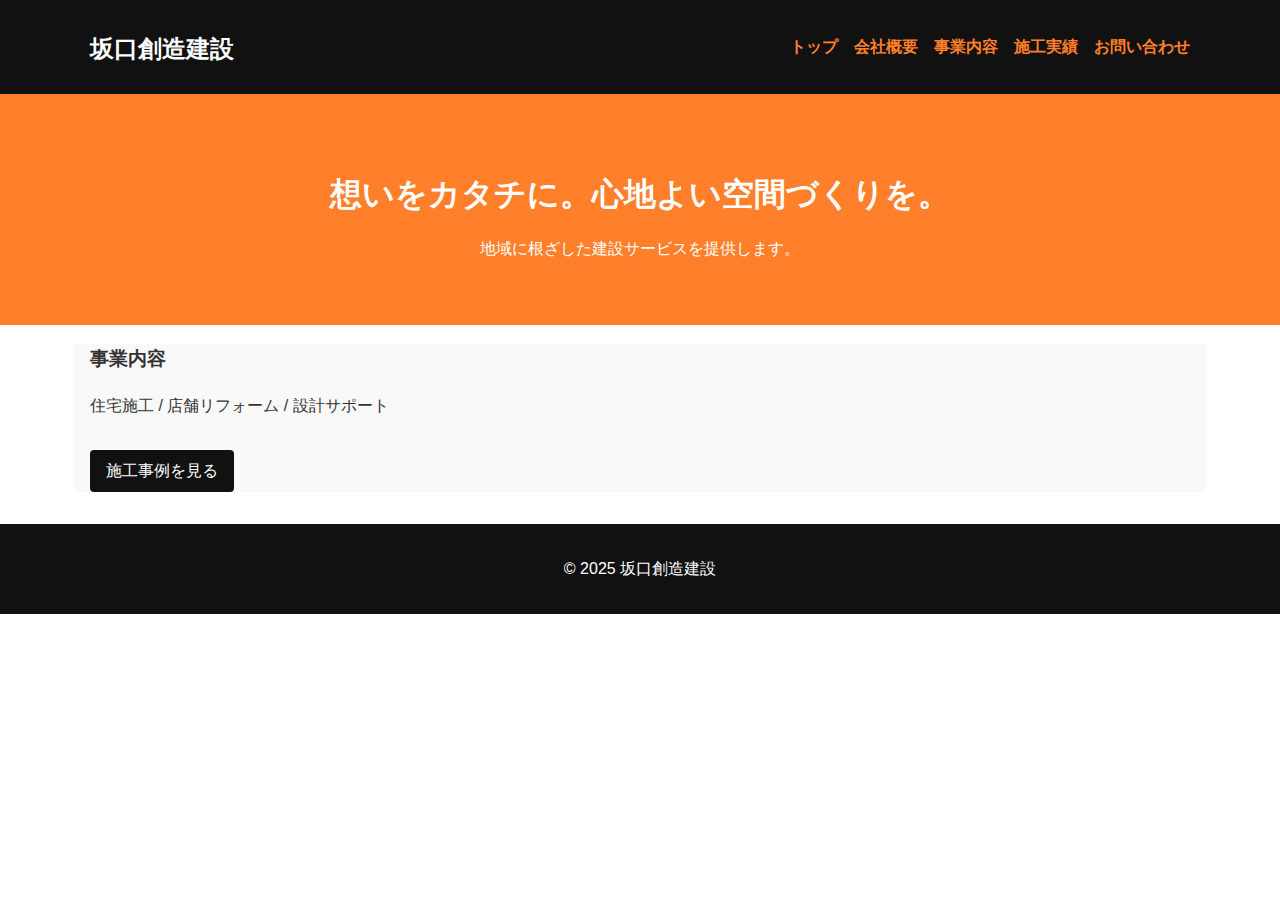
<file: index.html>
<!DOCTYPE html>
<html lang="ja">
<head>
  <meta charset="UTF-8">
  <title>坂口創造建設 - ホーム</title>
  <link rel="stylesheet" href="style.css">
</head>
<body>
    <!-- ページ更新確認 -->

    <header class="site-header">
        <div class="wrapper">
          <h1 class="logo"><a href="index.html">坂口創造建設</a></h1>
          <nav>
            <ul class="nav-list">
              <li><a href="index.html">トップ</a></li>
              <li><a href="about.html">会社概要</a></li>
              <li><a href="services.html">事業内容</a></li>
              <li><a href="works.html">施工実績</a></li>
              <li><a href="contact.html">お問い合わせ</a></li>
            </ul>
          </nav>
        </div>
    </header>

  <section class="hero">
    <h2>想いをカタチに。心地よい空間づくりを。</h2>
    <p>地域に根ざした建設サービスを提供します。</p>
  </section>

  <section class="services">
    <h3>事業内容</h3>
    <p>住宅施工 / 店舗リフォーム / 設計サポート</p>
    <a href="works.html">施工事例を見る</a>
  </section>

  <footer>
    <p>&copy; 2025 坂口創造建設</p>
  </footer>
</body>
</html>
</file>
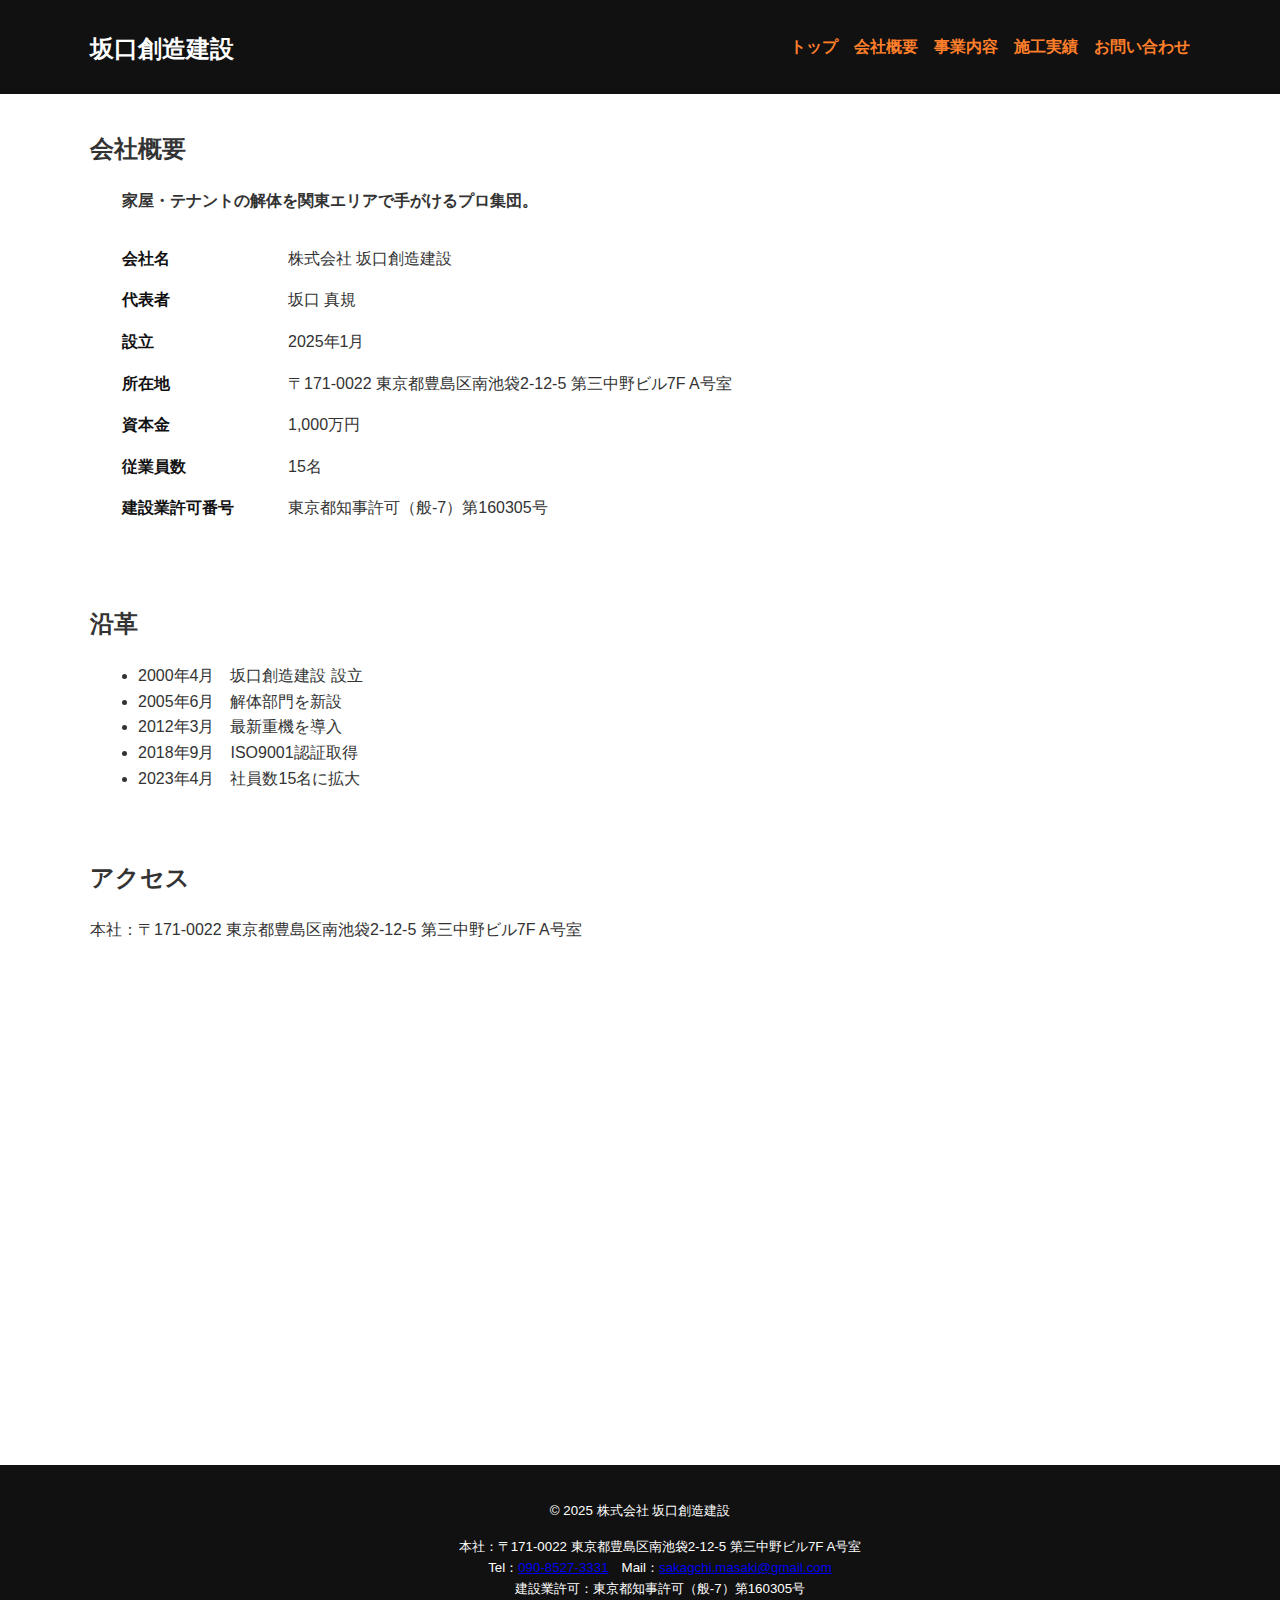
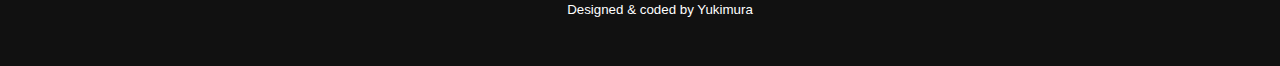
<file: about.html>
<!-- src/about.html -->
<!DOCTYPE html>
<html lang="ja">
<head>
  <meta charset="UTF-8" />
  <meta name="viewport" content="width=device-width,initial-scale=1" />
  <title>坂口創造建設｜会社概要</title>
  <link rel="stylesheet" href="style.css">
</head>
<body>
  <!-- ヘッダー -->
  <header class="site-header">
    <div class="wrapper">
      <h1 class="logo"><a href="index.html">坂口創造建設</a></h1>
      <nav>
        <ul class="nav-list">
          <li><a href="index.html">トップ</a></li>
          <li><a href="about.html">会社概要</a></li>
          <li><a href="services.html">事業内容</a></li>
          <li><a href="works.html">施工実績</a></li>
          <li><a href="contact.html">お問い合わせ</a></li>
        </ul>
      </nav>
    </div>
  </header>

  <!-- メイン -->
  <main>
    <!-- 会社概要セクション -->
    <section class="company-overview wrapper">
      <h2>会社概要</h2>
      <strong style="padding-left: 2rem;">家屋・テナントの解体を関東エリアで手がけるプロ集団。</strong>
      <dl class="company-data">
        <dt>会社名</dt>
        <dd>株式会社 坂口創造建設</dd>
        <dt>代表者</dt>
        <dd>坂口 真規</dd>
        <dt>設立</dt>
        <dd>2025年1月</dd>
        <dt>所在地</dt>
        <dd>〒171-0022 東京都豊島区南池袋2-12-5 第三中野ビル7F A号室</dd>
        <dt>資本金</dt>
        <dd>1,000万円</dd>
        <dt>従業員数</dt>
        <dd>15名</dd>
        <dt>建設業許可番号</dt>
        <dd>東京都知事許可（般-7）第160305号</dd>
      </dl>
      <!-- <figure>
        <img src="images/company-photo.jpg" alt="会社外観写真" />
        <figcaption>本社外観</figcaption>
      </figure> -->
    </section>

    <!-- 沿革セクション -->
    <section class="history wrapper">
      <h2>沿革</h2>
      <ul style="padding-left: 3rem">
        <li>2000年4月　坂口創造建設 設立</li>
        <li>2005年6月　解体部門を新設</li>
        <li>2012年3月　最新重機を導入</li>
        <li>2018年9月　ISO9001認証取得</li>
        <li>2023年4月　社員数15名に拡大</li>
      </ul>
    </section>

    <!-- アクセスセクション -->
    <section class="access wrapper">
      <h2>アクセス</h2>
      <p>本社：〒171-0022 東京都豊島区南池袋2-12-5 第三中野ビル7F A号室</p>
      <div class="map">
        <!-- Google Maps埋め込み例 -->
        <iframe loading="lazy" src="https://www.google.com/maps/embed?pb=!1m18!1m12!1m3!1d3239.0091334371737!2d139.7134984!3d35.7259939!2m3!1f0!2f0!3f0!3m2!1i1024!2i768!4f13.1!3m3!1m2!1s0x60188d69a4aa3b77%3A0x26c526aace5f6718!2z44CSMTcxLTAwMjIg5p2x5Lqs6YO96LGK5bO25Yy65Y2X5rGg6KKL77yS5LiB55uu77yR77yS4oiS77yVIOesrO-8k-S4remHjuODk-ODqw!5e0!3m2!1sja!2sjp!4v1751428084967!5m2!1sja!2sjp" width="600" height="450" style="border:0;" allowfullscreen="" loading="lazy" referrerpolicy="no-referrer-when-downgrade"></iframe>
      </div>
    </section>
  </main>

  <!-- フッター -->
  <footer>
    <div class="wrapper">
      <small>&copy; 2025 株式会社 坂口創造建設
      <ul class="footer-list">
        <li>本社：〒171-0022 東京都豊島区南池袋2-12-5 第三中野ビル7F A号室</li>
        <li>Tel：<a href="tel:09085273331">090-8527-3331</a>　Mail：<a href="mailto:sakagchi.masaki@gmail.com">sakagchi.masaki@gmail.com</a></li>
        <li>建設業許可：東京都知事許可（般-7）第160305号</li>
        <li>Designed & coded by Yukimura</li>
      </ul></small>
    </div>
  </footer>
</body>
</html>
</file>
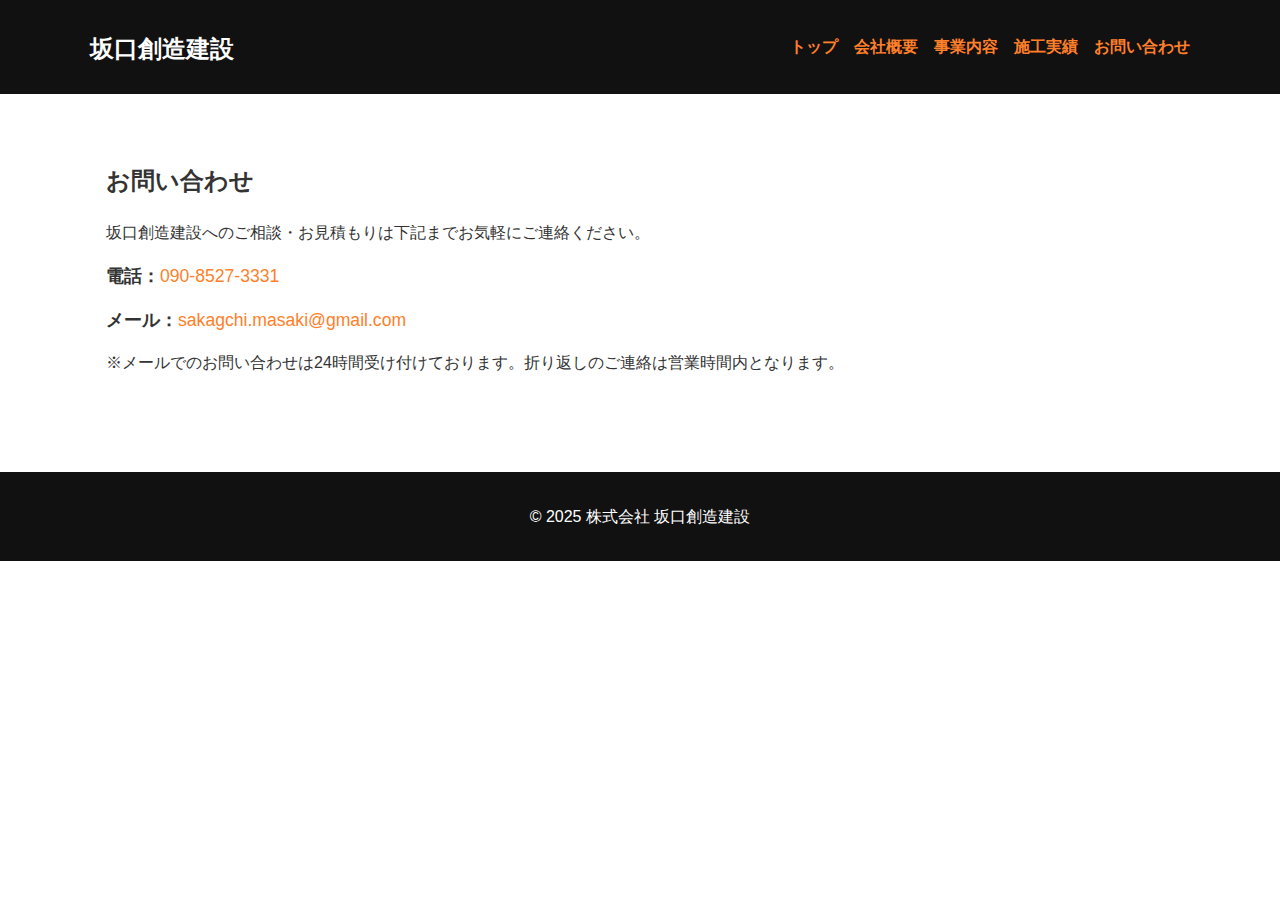
<file: contact.html>
<!DOCTYPE html>
<html lang="ja">
<head>
  <meta charset="UTF-8">
  <title>お問い合わせ - 坂口創造建設</title>
  <link rel="stylesheet" href="style.css">
</head>
<body>
  <header class="site-header">
    <div class="wrapper">
      <h1 class="logo"><a href="index.html">坂口創造建設</a></h1>
      <nav>
        <ul class="nav-list">
          <li><a href="index.html">トップ</a></li>
          <li><a href="about.html">会社概要</a></li>
          <li><a href="services.html">事業内容</a></li>
          <li><a href="works.html">施工実績</a></li>
          <li><a href="contact.html">お問い合わせ</a></li>
        </ul>
      </nav>
    </div>
  </header>

  <main>
    <div class="wrapper">
      <section class="contact">
        <h2>お問い合わせ</h2>
        <p>坂口創造建設へのご相談・お見積もりは下記までお気軽にご連絡ください。</p>

        <ul>
          <li><strong>電話：</strong><a href="tel:09085273331">090-8527-3331</a></li>
          <li><strong>メール：</strong><a href="mailto:sakagchi.masaki@gmail.com">sakagchi.masaki@gmail.com</a></li>
        </ul>

        <p>※メールでのお問い合わせは24時間受け付けております。折り返しのご連絡は営業時間内となります。</p>
      </section>
    </div>
  </main>

  <footer>
    <p>&copy; 2025 株式会社 坂口創造建設</p>
  </footer>
</body>
</html>
</file>
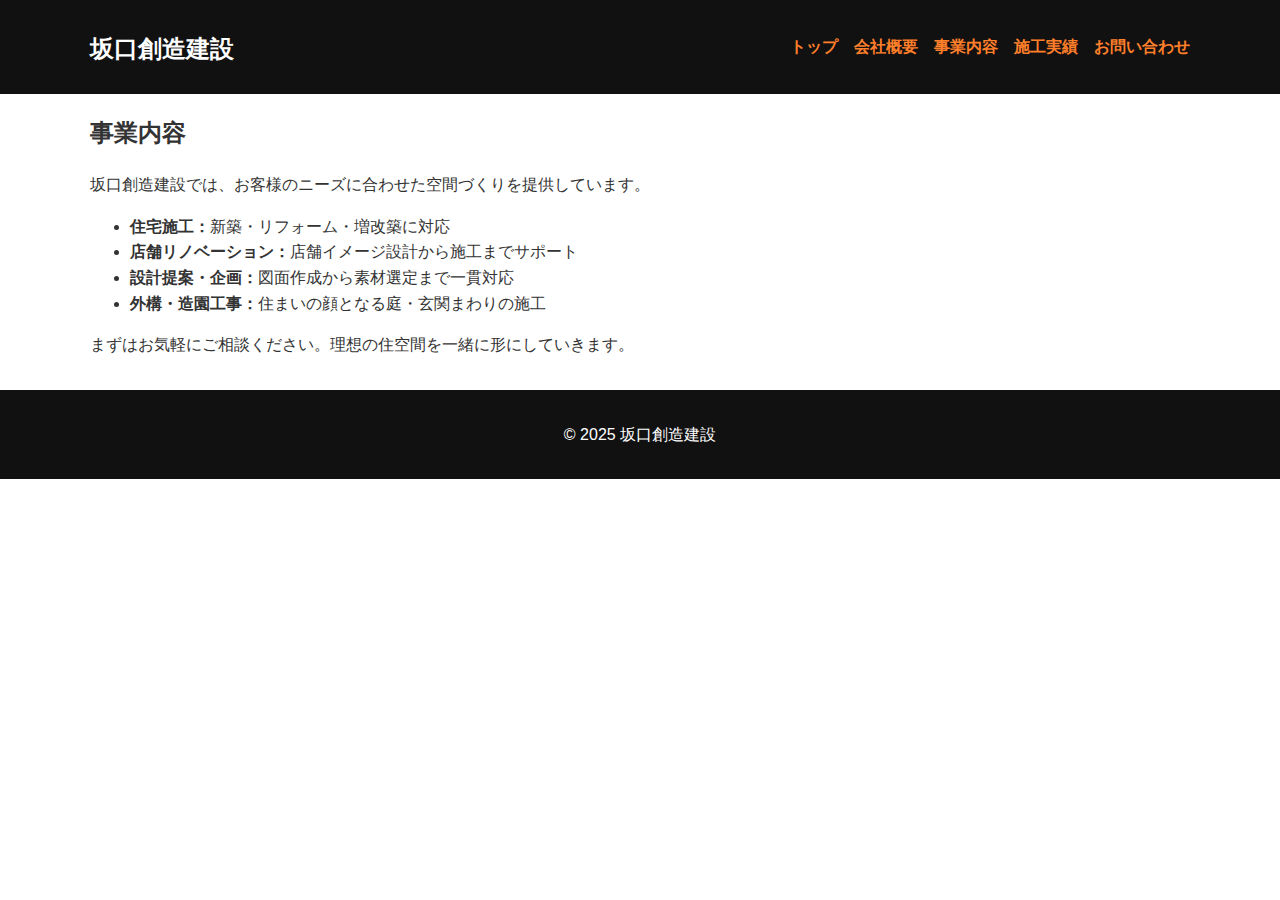
<file: services.html>
<!DOCTYPE html>
<html lang="ja">
<head>
  <meta charset="UTF-8">
  <title>事業内容 - 坂口創造建設</title>
  <link rel="stylesheet" href="style.css">
</head>
<body>
  <header class="site-header">
    <div class="wrapper">
      <h1 class="logo"><a href="index.html">坂口創造建設</a></h1>
      <nav>
        <ul class="nav-list">
          <li><a href="index.html">トップ</a></li>
          <li><a href="about.html">会社概要</a></li>
          <li><a href="services.html">事業内容</a></li>
          <li><a href="works.html">施工実績</a></li>
          <li><a href="contact.html">お問い合わせ</a></li>
        </ul>
      </nav>
    </div>
  </header>

  <main>
    <section class="service">
      <h2>事業内容</h2>
      <p>坂口創造建設では、お客様のニーズに合わせた空間づくりを提供しています。</p>

      <ul>
        <li><strong>住宅施工：</strong>新築・リフォーム・増改築に対応</li>
        <li><strong>店舗リノベーション：</strong>店舗イメージ設計から施工までサポート</li>
        <li><strong>設計提案・企画：</strong>図面作成から素材選定まで一貫対応</li>
        <li><strong>外構・造園工事：</strong>住まいの顔となる庭・玄関まわりの施工</li>
      </ul>

      <p>まずはお気軽にご相談ください。理想の住空間を一緒に形にしていきます。</p>
    </section>
  </main>

  <footer>
    <p>&copy; 2025 坂口創造建設</p>
  </footer>
</body>
</html>
</file>
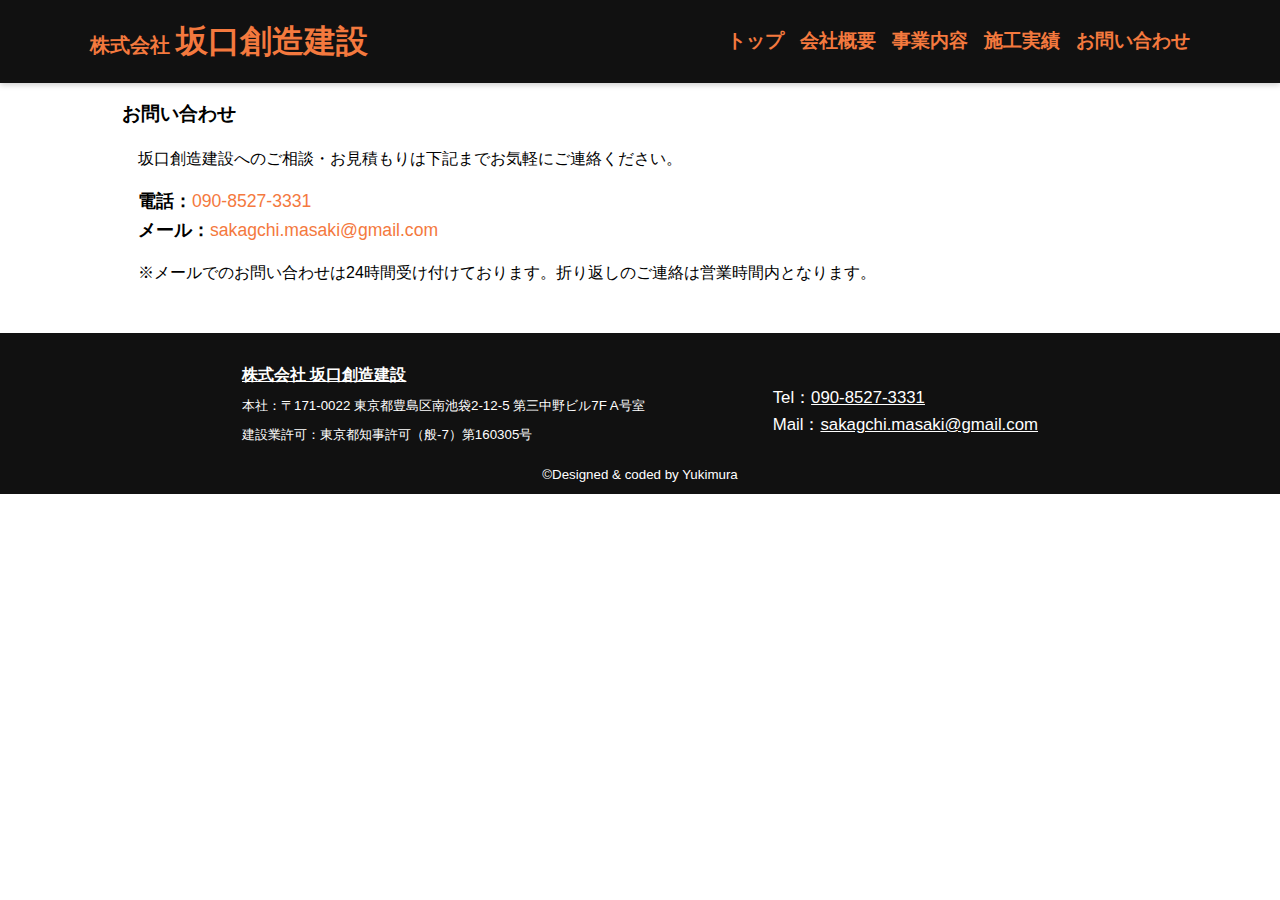
<file: docs/contact.html>
<!DOCTYPE html>
<html lang="ja">
<head>
  <meta charset="UTF-8">
  <meta name="viewport" content="width=device-width, initial-scale=1.0">
  <title>お問い合わせ - 坂口創造建設</title>
  <link rel="stylesheet" href="style.css">
  <script src="script.js" defer></script>
</head>
<body>
    <!-- header -->
    <header class="site-header">
      <div class="wrapper">
        <h1 class="logo"><a href="index.html"><small>株式会社 </small><span>坂口創造建設</span></a></h1>
        <nav class="main-nav">
          <button class="nav-toggle" aria-label="メニュー切替">☰</button>
          <ul class="nav-list">
            <li><a href="index.html">トップ</a></li>
            <li><a href="about.html">会社概要</a></li>
            <li><a href="services.html">事業内容</a></li>
            <li><a href="works.html">施工実績</a></li>
            <li><a href="contact.html">お問い合わせ</a></li>
          </ul>
        </nav>
      </div>
    </header>

  <main>
    <div class="wrapper">
      <h2 class="area-title">お問い合わせ</h2>
      <section class="contact">
        <p>坂口創造建設へのご相談・お見積もりは下記までお気軽にご連絡ください。</p>
        <ul>
          <li><strong>電話：</strong><a href="tel:09085273331">090-8527-3331</a></li>
          <li><strong>メール：</strong><a href="mailto:sakagchi.masaki@gmail.com">sakagchi.masaki@gmail.com</a></li>
        </ul>

        <p>※メールでのお問い合わせは24時間受け付けております。折り返しのご連絡は営業時間内となります。</p>
      </section>
    </div>
  </main>

  <footer>
    <div class="wrapper">
      <small>
        <div class="footer-contents">
          <section class="footer-list">
            <a href="index.html"><strong>株式会社 坂口創造建設</strong></a>
            <p>本社：〒171-0022 東京都豊島区南池袋2-12-5 第三中野ビル7F A号室</p>
            <p>建設業許可：東京都知事許可（般-7）第160305号</p>
          </section>
          <section class="contact-brock">
            <p>Tel：<a href="tel:09085273331">090-8527-3331</a></p>
            <p>Mail：<a href="mailto:sakagchi.masaki@gmail.com">sakagchi.masaki@gmail.com</a></p>
          </section>
        </div>
        <p class="credit">&copy;Designed & coded by Yukimura</p>
      </small>
    </div>
  </footer>
</body>
</html>
</file>
<file: style.css>
/* 全体のリセットと基本スタイル */
body {
    margin: 0;
    font-family: 'Segoe UI', 'Helvetica Neue', sans-serif;
    background-color: #fff;
    color: #333;
    line-height: 1.6;
  }
  
  /* ヘッダー */
  header {
    background-color: #111;
    color: #fff;
    padding: 1rem;
  }
  
  header h1 {
    margin: 0;
    font-size: 1.8rem;
  }
  
  /* ラッパーのレイアウト設定 */
  .wrapper {
    max-width: 1100px;
    margin: 0 auto;
    padding: 1rem;
  }
  
  .site-header .wrapper {
    display: flex;
    align-items: center;
    justify-content: space-between;
    max-width: 1100px;
    margin: 0 auto;
    padding: 0.5rem 1rem;
  }

  /* ロゴ部分 */
  .logo a {
    color: #fff;
    text-decoration: none;
    font-size: 1.5rem;
    font-weight: bold;
  }

  /* ナビゲーションリストの右寄せ */
  .nav-list {
    display: flex;
    gap: 1rem;
    margin: 0;
    padding: 0;
    list-style: none;
  }

  .nav-list li a {
    color: #ff7f2a;
    text-decoration: none;
    font-weight: bold;
  }

  .nav-list li a:hover {
    text-decoration: underline;
  }

  .services {
    background-color: #f9f9f9;
    padding: 2rem 0;
  }
  
  /* services直下のテキスト要素に幅制限+中央寄せ */
  .services, .project, .service{
    max-width: 1100px;
    margin: 0 auto;
    padding: 0 1rem;
  }
  
  /* Heroセクション */
  .hero {
    background-color: #ff7f2a;
    color: #fff;
    padding: 3rem 1rem;
    text-align: center;
  }
  
  .hero h2 {
    font-size: 2rem;
    margin-bottom: 0.5rem;
  }

  @media screen and (max-width: 600px) {
    .company-data {
      grid-template-columns: 1fr;
    }
  
    .company-data dt {
      margin-top: 1rem;
    }
  }

  .company-data {
    display: grid;
    grid-template-columns: 150px 1fr;  /* 項目名と内容を2列で */
    row-gap: 1rem;
    column-gap: 1rem;
    margin: 2rem 0;
    padding-left: 2rem;
  }
  
  .company-data dt {
    font-weight: bold;
    color: #111;
  }
  
  .company-data dd {
    margin: 0;  /* デフォルトの左インデントを消す */
  }
  
  /* 事業紹介など */
  section {
    padding: 2rem 1rem;
  }
  
  .services {
    background-color: #f9f9f9;
  }
  
  .services a {
    display: inline-block;
    margin-top: 1rem;
    padding: 0.5rem 1rem;
    background-color: #111;
    color: #fff;
    text-decoration: none;
    border-radius: 4px;
  }
  
  .services a:hover {
    background-color: #333;
  }
  
  /* 施工事例（works.html）用 */
  .project {
    margin-bottom: 2rem;
  }
  
  .project img {
    width: 100%;
    max-width: 500px;
    border-radius: 8px;
    box-shadow: 0 2px 6px rgba(0,0,0,0.2);
  }

  .contact ul {
    list-style: none;
    padding: 0;
  }
  
  .contact li {
    margin-bottom: 1rem;
    font-size: 1.1rem;
  }
  
  .contact a {
    color: #ff7f2a;
    text-decoration: none;
  }
  
  .contact a:hover {
    text-decoration: underline;
  }
  
  /* フッター */
  footer {
    background-color: #111;
    color: #fff;
    text-align: center;
    padding: 1rem;
    margin-top: 2rem;
  }

  .footer-list {
    list-style: none;
  }
</file>
<file: docs/style.css>
/* 全体のリセットと基本スタイル */
:root {
  --orange: #f4793e;
  --black: #111;
  --white: #fff;
}

body {
    margin: 0;
    font-family: 'Segoe UI', 'Helvetica Neue', sans-serif;
    background-color: #fff;
    color: #000;
    line-height: 1.6;
  }

  a {
    color: inherit;
    text-decoration: underline; /* リンクらしさを残す */
  }
  
  a:hover {
    opacity: 0.8;               /* 色はそのまま、少し薄くしてアクション感 */
  }
  
  /* ヘッダー */
  header {
    position: sticky;
    top: 0;
    z-index: 1000; /* 他の要素より前面に出す */  
    box-shadow: 0 2px 6px rgba(0,0,0,0.2);
    background-color: #111;
    color: var(--orange);
    padding: 1rem;
  }
  
  header .logo {
    margin: 0;
    font-size: 2rem;
    flex-shrink: 1;          /* 縮んでもいいよって許可 */
    min-width: 80px;         /* 最小サイズは設定する！ */
  }

  .logo, span {
    font-size: 2rem;
  }
  .logo a small,
  .logo a span {
    color: var(--orange);
    }
  .logo {
    white-space: nowrap;
    display: inline-block; /* or flex */
  }
  
  /* ラッパーのレイアウト設定 */
  .wrapper {
    max-width: 1100px;
    margin: 0 auto;
    padding: 0;
  }
  
  .site-header .wrapper {
    display: flex;
    flex-wrap: nowrap;      /* 強制的に横並び維持 */
    align-items: center;
    justify-content: space-between;
    min-width: 0;           /* 子要素が縮むのを妨げない */
  }

  /* ロゴ部分 */
  .logo a {
    text-decoration: none;
    font-size: 1.5rem;
    font-weight: bold;
  }

  /* ナビゲーションリストの右寄せ */
  .nav-list {
    display: flex;
    white-space: nowrap;
    gap: 1rem;
    margin: 0;
    padding: 0;
    list-style: none;
    flex-shrink: 1;
  }

  .nav-list li a {
    color: var(--orange);
    text-decoration: none;
    font-weight: bold;
    font-size: 1.2rem;
  }

  .nav-list li a:hover {
    text-decoration: underline;
  }

  .nav-toggle {
    display: none; /* ← PCサイズで非表示にする */
  }
  
  .map {
    width: 80%;
    aspect-ratio: 1 / 1; /* ← 幅と高さを同じにする */
    object-fit: cover;   /* はみ出た部分をトリミング（必要なら） */
  }

  .about-content{
    padding-left: 10rem;
    margin-left: 5rem;
  }

  .history {
    padding: 0 2rem;
  }
  
  .company-overview {
    padding: 0 1rem;
  }
  .company-data {
    margin-left: 0;
    padding-left: 2rem !important;
  }

  .access {
    padding: 0 2rem;
  }


  @media screen and (max-width: 800px) {
    .site-header {
      height: fit-content;
      padding: 0 1rem;
      position: relative; /* ← これが重要！ */
      position: sticky;
      top: 0;
      z-index: 1000;    
    }

    .logo {
      display: inline-block;
      transform: scale(0.6);
      transform-origin: left center;
    }
    
    .nav-list {
      font-size: 0.7rem !important;
      flex-direction: column;
      gap: 0.5rem;
      padding: 1rem;
      position: absolute;
      top: 100%; /* ヘッダーの真下に表示 */
      right: 0;
      background-color: #111; /* 必要なら背景追加 */
      width: auto;
      max-height: 0;
      overflow: hidden;
      opacity: 0;
      pointer-events: none;
      transition: max-height 0.3s ease, opacity 0.3s ease;
    }  
  
    .nav-toggle {
      display: flex;
      font-size: 1.5rem;
      background: none;
      border: none;
      color: var(--orange);
      margin-left: auto;
    }
  
    .main-nav {
      position: relative;
    }
    .main-nav.open .nav-list {
      max-height: 500px; /* 十分な高さに設定（必要なら大きめで） */
      opacity: 1;
      pointer-events: auto;
      transform: translateY(0);
      transition-delay: 0s; /* visibilityを即表示 */
    }
  
    .map {
      width: 100%;
    }
    
    .top-image {
      margin: 0.5rem 1rem !important;
    }

    footer {
      margin-top: 1rem;
    }
    .footer-list, .contact-brock {
      margin: 0;
    }
    
    .footer-contents {
      gap: 0 !important;
    }
    
    .contact-brock {
      padding-top: 3;
    }
    
  }
  
  @media screen and (max-width: 600px) {
    .footer-list {
      line-height: 1 !important;
    }
    
    .contact-brock {
      padding-top: 0;
      margin: 0 !important;      
    }

    .about-content {
      font-size: 80%;
    }
  
    .company-data {
      column-gap: 0 !important;
    }
  }

  .services {
    /* background-color: #f9f9f9; */
    padding: 2rem 0;
  }
  
  /* services直下のテキスト要素に幅制限+中央寄せ */
  .services, .project, .service, .about-content {
    max-width: 1100px;
    margin: 0 auto;
    padding: 0 1rem;
  }
  
  /* Heroセクション */
  .hero {
    background-color: var(--orange);
    color: #fff;
    padding: 1rem 1rem;
    text-align: center;
    max-width: 100%;
    height: auto;
    font-size: clamp(0.5rem, 3vw, 1.2rem);
  }
  
  .hero h2 {
    margin-bottom: 0;
  }

  .top-image {
    text-align: center;
    margin: 0.2rem 12rem; /* 上下の余白はお好みで */
    overflow: hidden;
    position: relative;
    max-width: 100%;
    aspect-ratio: 4 / 3;
  }
  
  .slideshow {
    position: relative;
    height: 100%;
  }
  
  .slide {
    position: absolute;
    top: 0; left: 0;
    width: 100%;
    aspect-ratio: 4 / 3;
    object-fit: cover;
    opacity: 0;
    transition: opacity 1s ease;
    z-index: 0;
  }

  .slide.active {
    opacity: 1;
    z-index: 1;
  }

  .company-data {
    display: grid;
    grid-template-columns: 8rem 1fr;  /* 項目名と内容を2列で */
    row-gap: 1rem;
    column-gap: 1rem;
    margin: 2rem 0;
    padding-left: 2rem;
  }
  
  .company-data dt {
    font-weight: bold;
  }
  
  .company-data dd {
    margin: 0;  /* デフォルトの左インデントを消す */
  }
  
  /* 事業紹介など */
  section {
    padding: 2rem 1rem;
  }

  .services {
    padding: 0 2rem;
  }

  .service ul {
    padding-left: 1rem;
  }

  .service img {
    max-width: 100%;
  }
  
  .services a {
    display: inline-block;
    background-color: var(--orange);
    margin-top: 1rem;
    padding: 0.5rem 1rem;
    text-decoration: none;
    border-radius: 4px;
  }
  
  .services a:hover {
    background-color: #333;
  }

  /* 事業内容（services.html）用 */
  .service {
    padding: 0 3rem 1rem 3rem;
  }
  
  /* 施工事例（works.html）用 */
  .area-title {
    margin-left: 2rem;
    font-size: 1.2rem;
  }

  .project-area {
    padding: 0 3rem;
    display: flex;
    flex-wrap: wrap;
    gap: 1rem 0rem;
  }

  .project {
    flex: 1 1 calc(50% - 1rem);
    box-sizing: border-box;
    margin-bottom: 2rem;
    max-width: 600px;
  }
  
  .project img {
    width: 100%;
    height: auto;
    border-radius: 8px;
    object-fit: cover;
    box-shadow: 2px 4px 10px rgba(0,0,0,0.2);
  }

  @media screen and (max-width: 600px) {
    .project {
      flex: 1 1 100%;
      padding: 0;
      margin: 0;
    }

    .area-title h2 {
      font-size: 130%;
      margin-bottom: 0;
    }

    .project-area {
      font-size: 90%;
    }
    .contact ul li{
      font-size: 100%;
    }
  }

  /* お問い合わせ(contact.html)用 */
  .contact {
    padding: 0 3rem 1rem 3rem;
  }

  .contact ul {
    list-style: none;
    padding: 0;
  }
  
  .contact li {
    font-size: 1.1rem;
  }
  
  .contact a {
    color: var(--orange);
    text-decoration: none;
  }
  
  .contact a:hover {
    text-decoration: underline;
  }
  
  /* フッター */
  footer {
    background-color: #111;
    color: #fff;
    /* text-align: center; */
    padding: 0rem;
    margin-top: 1rem;
    display: flex;
  }


  .footer-contents {
    display: flex;
    justify-content: space-between; /* 両端配置（好みに応じて変えられる） */
    align-items: flex-start;        /* 上揃え */
    gap: 6rem;                      /* 間隔調整（必要なら） */
    flex-wrap: wrap;                /* スマホでは折り返せるように */
  }
  
  .footer-list {
    line-height: 1.2;
    margin: 0;
    padding-bottom: 0;
  }
  .footer-list strong {
    font-size: 1rem;
  }

  .contact-brock {
    margin-top: 1rem; /* 他要素との間に余白 */
    line-height: 0.6;
    margin: 0.7rem 0 0 0;
    padding-bottom: 0;
    font-size: 1.05rem;
  }
  .credit {
    text-align: center;
    padding: 0.5rem;
    margin: 0;
  }
</file>
